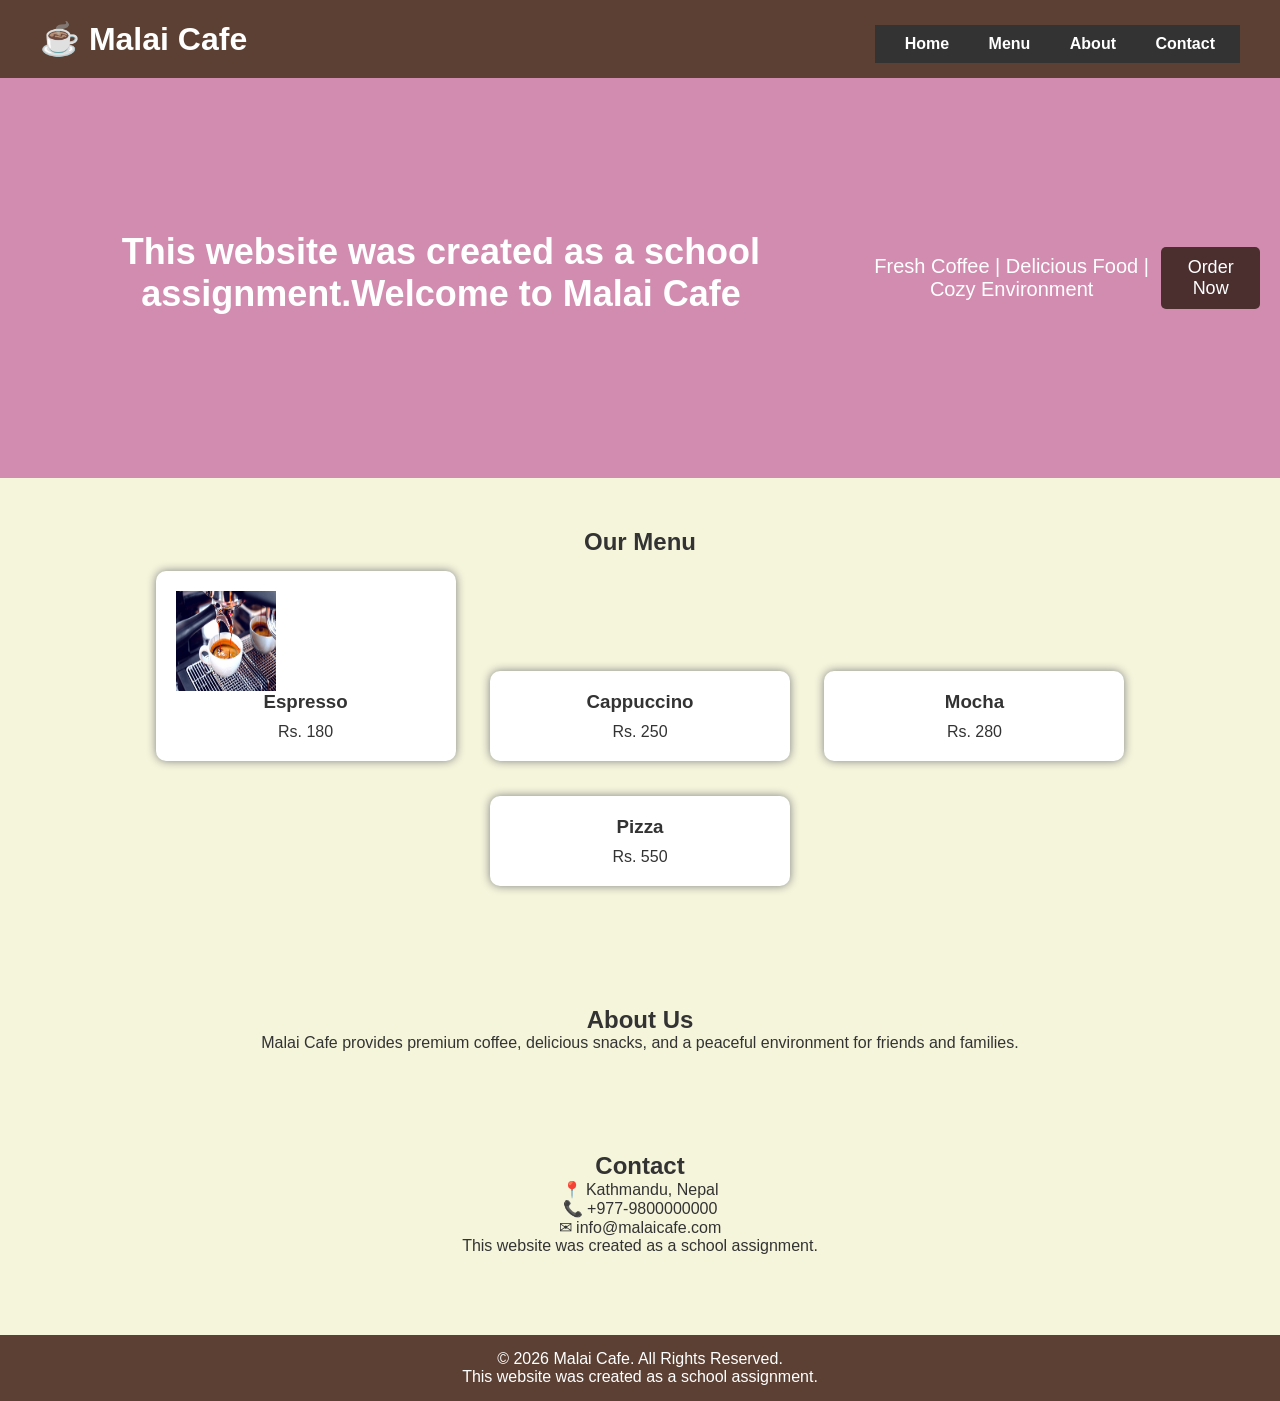
<file: index.html>
<!DOCTYPE html>
<html lang="en">
<head>
    <meta charset="UTF-8">
    <meta name="viewport" content="width=device-width, initial-scale=1.0">
    <title>Malai Cafe</title>
    <link rel="stylesheet" href="style.css">
</head>
<body>

<header>
    <h1>☕ Malai Cafe</h1>
    <nav>
        <a href="#home">Home</a>
        <a href="#menu">Menu</a>
        <a href="#about">About</a>
        <a href="#contact">Contact</a>
    </nav>
</header>

<section id="home" class="hero">
    <h2>This website was created as a school assignment.Welcome to Malai Cafe</h2>
    <p>Fresh Coffee | Delicious Food | Cozy Environment</p>
    <button onclick="showMessage()">Order Now</button>
</section>

<section id="menu">
    <h2>Our Menu</h2>

    <div class="card">
        <img class="card-img" src="img/espresso.jpg" alt="">
        <h3>Espresso</h3>
        <p>Rs. 180</p>
    </div>

    <div class="card">
        <h3>Cappuccino</h3>
        <p>Rs. 250</p>
    </div>

    <div class="card">
        <h3>Mocha</h3>
        <p>Rs. 280</p>
    </div>

    <div class="card">
        <h3>Pizza</h3>
        <p>Rs. 550</p>
    </div>

</section>

<section id="about">
    <h2>About Us</h2>
    <p>
        Malai Cafe provides premium coffee, delicious snacks,
        and a peaceful environment for friends and families.
    </p>
</section>

<section id="contact">
    <h2>Contact</h2>
    <p>📍 Kathmandu, Nepal</p>
    <p>📞 +977-9800000000</p>
    <p>✉ info@malaicafe.com</p>
    <p>This website was created as a school assignment.</p>
</section>

<footer>
    <p>© 2026 Malai Cafe. All Rights Reserved.</p>
    <p>This website was created as a school assignment.</p>
</footer>

<script src="script.js"></script>


</body>
</html>
</file>
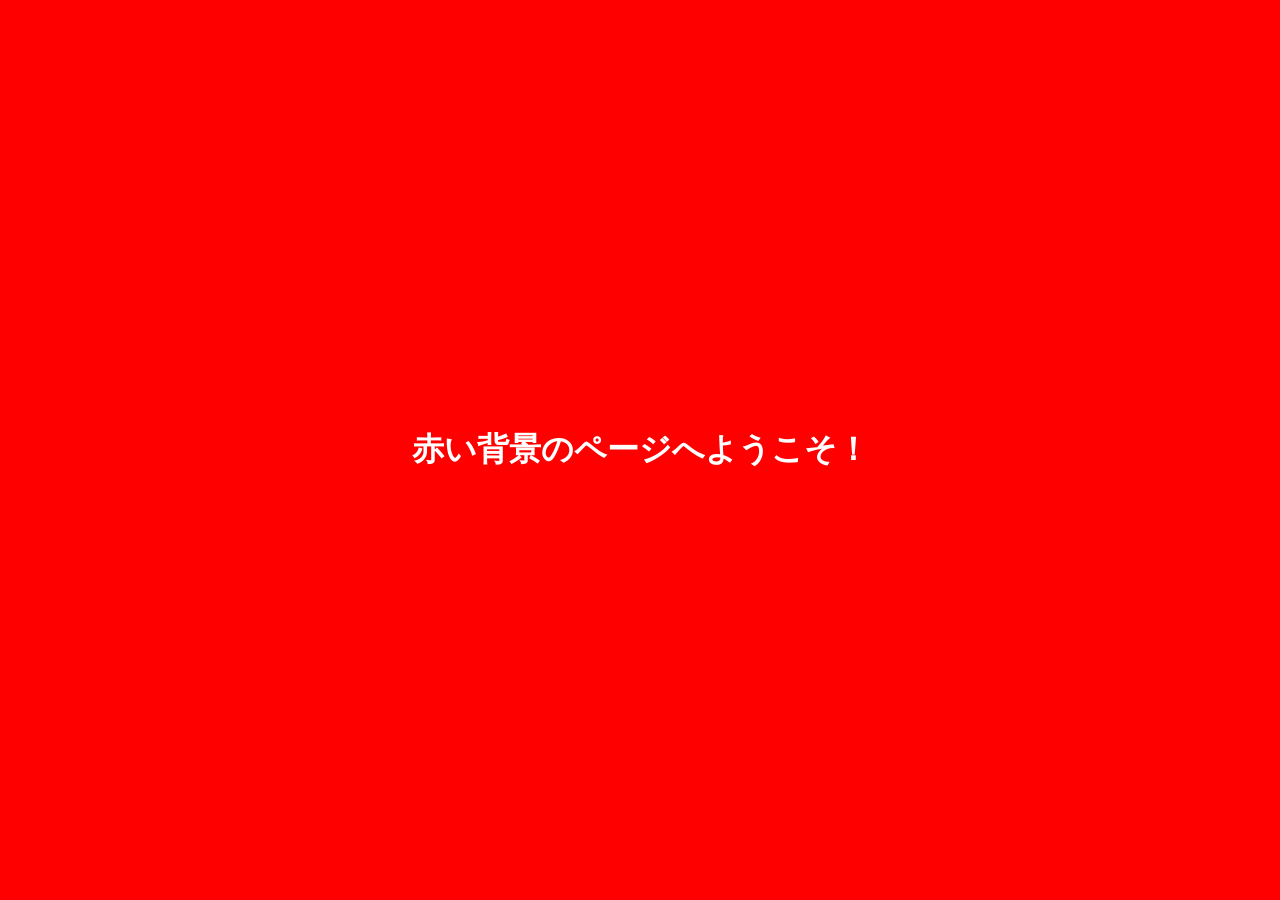
<file: 26522.html>
<!DOCTYPE html>
<html lang="ja">
<head>
    <meta charset="UTF-8">
    <meta name="viewport" content="width=device-width, initial-scale=1.0">
    <title>赤い背景のページ</title>
    <style>
        body {
            /* 背景色を赤（Red）に指定 */
            background-color: #ff0000; 
            /* 文字の読みやすさのため、テキストを白に指定 */
            color: #ffffff;            
            font-family: sans-serif;
            display: flex;
            justify-content: center;
            align-items: center;
            height: 100vh;
            margin: 0;
        }
    </style>
</head>
<body>
    <h1>赤い背景のページへようこそ！</h1>
</body>
</html>
</file>
<file: style.css>
*{
    margin:0;
    padding:0;
    box-sizing:border-box;
    font-family:Arial, sans-serif;
}

body{
    background:#f8f4ef;
}

header{
    background:#5a3825;
    color:white;
    display:flex;
    justify-content:space-between;
    align-items:center;
    padding:20px 60px;
}

nav a{
    color:white;
    text-decoration:none;
    margin-left:20px;
    font-weight:bold;
}

nav a:hover{
    color:#ffd700;
}

.hero{
    text-align:center;
    padding:80px 20px;
    background:#d9b382;
    color:white;
}

.hero h2{
    font-size:40px;
}

.hero p{
    margin:20px 0;
    font-size:20px;
}

button{
    background:#5a3825;
    color:white;
    border:none;
    padding:12px 25px;
    border-radius:5px;
    cursor:pointer;
    font-size:18px;
}

button:hover{
    background:#7a5238;
}

#menu{
    padding:50px;
    text-align:center;
}

.card{
    display:inline-block;
    justify-content: center;
    align-items: center;
    width:300px;
    background:white;
    margin:15px;
    padding:20px;
    border-radius:10px;
    box-shadow:0 0 10px rgba(0,0,0,0.2);
}

.card h3{
    margin-bottom:10px;
}
.card-img{
    display: flex;
    justify-content: center;
    align-items: center;
    width: 100px;
    height: 100px;
}

#about,
#contact{
    padding:50px;
    text-align:center;
}

footer{
    background:#5a3825;
    color:white;
    text-align:center;
    padding:15px;
}/* General Styles */
* {
    margin: 0;
    padding: 0;
    box-sizing: border-box;
}

body {
    font-family: Arial, sans-serif;
    background: #f8f5f2;
    color: #333;
}

/* Header */
header {
    background: #6f4e37;
    color: white;
    text-align: center;
    padding: 20px;
}

nav {
    margin-top: 10px;
}

nav a {
    color: white;
    text-decoration: none;
    margin: 0 15px;
    font-weight: bold;
}

nav a:hover {
    color: #ffd700;
}

/* Hero Section */
.hero {
    background: url("coffee.jpg") center/cover no-repeat;
    height: 400px;
    display: flex;
    justify-content: center;
    align-items: center;
    color: white;
    text-align: center;
}

.hero h1 {
    font-size: 3rem;
    background: rgba(0,0,0,0.5);
    padding: 15px 30px;
    border-radius: 10px;
}

/* Menu Section */
.menu {
    padding: 40px;
    text-align: center;
}

.menu h2 {
    margin-bottom: 20px;
    color: #6f4e37;
}

.menu-items {
    display: flex;
    justify-content: center;
    gap: 20px;
    flex-wrap: wrap;
}

.item {
    background: white;
    padding: 20px;
    width: 220px;
    border-radius: 10px;
    box-shadow: 0 4px 10px rgba(0,0,0,0.1);
}


.item h3 {
    margin-bottom: 10px;
}

.item p {
    color: +#777777;
}

/* Footer */
footer {
    background: #6f4e37;
    color: pink;
    text-align: center;
    padding: 15px;
    margin-top: 30px;
}* {
    margin: 0;
    padding: 0;
    box-sizing: border-box;
}

body {
    font-family: Arial, sans-serif;
    background-color: #f4f4f4;
}

header {
    background-color: #ff6b35;
    color: white;
    text-align: center;
    padding: 20px;
}

nav {
    background-color: #333;
    padding: 10px;
    text-align: center;
}

nav a {
    color: white;
    text-decoration: none;
    margin: 15px;
}

nav a:hover {
    color: yellow;
}

.container {
    width: 90%;
    margin: 20px auto;
}

.card {
    background: white;
    border-radius: 10px;
    padding: 20px;
    margin-bottom: 20px;
    box-shadow: 0 0 10px gray;
}

button {
    background-color: #ff6b35;
    color: white;
    border: none;
    padding: 10px 20px;
    border-radius: 5px;
    cursor: pointer;
}

button:hover {
    background-color: #e85a2a;
}

footer {
    background-color: #333;
    color: white;
    text-align: center;
    padding: 15px;
    margin-top: 20px;
}body{
    margin:0;
    font-family:Arial, sans-serif;
    background:#f4f1ea;
}

header{
    background:#4b2e2e;
    color:white;
    display:flex;
    justify-content:space-between;
    align-items:center;
    padding:15px 40px;
}

nav a{
    color:white;
    text-decoration:none;
    margin-left:20px;
}

.hero{
    text-align:center;
    padding:80px 20px;
    background:#d8c3a5;
}

.hero button{
    background:#4b2e2e;
    color:white;
    border:none;
    padding:10px 20px;
    cursor:pointer;
}

.menu{
    width:60%;
    margin:40px auto;
    background:white;
    padding:20px;
    border-radius:10px;
    box-shadow:0 0 10px rgba(0,0,0,.2);
}

.menu h2{
    text-align:center;
}

.item{
    display:flex;
    justify-content:space-between;
    padding:12px 0;
    border-bottom:1px solid #ddd;
}

footer{
    background:#4b2e2e;
    color:white;
    text-align:center;
    padding:15px;
}*{
    margin:0;
    padding:0;
    box-sizing:border-box;
    font-family:Arial,sans-serif;
}

body{
    background:#f5f5dc;
}

header{
    background:#5c4033;
    color:white;
    display:flex;
    justify-content:space-between;
    align-items:center;
    padding:15px 40px;
}

nav a{
    color:white;
    text-decoration:none;
    margin-left:20px;
}

nav a:hover{
    color:gold;
}

.hero{
    text-align:center;
    padding:80px 20px;
    background:#d28caf;
}

.hero h2{
    font-size:36px;
    margin-bottom:10px;
}

.hero p{
    margin-bottom:20px;
}

button{
    background:#5c4033;
    color:white;
    padding:10px 20px;
    border:none;
    cursor:pointer;
    border-radius:5px;
}

button:hover{
    background:#8b5a2b;
}

.menu{
    width:60%;
    margin:40px auto;
    background:pink;
    padding:20px;
    border-radius:10px;
    box-shadow:0 0 10px rgba(0,0,0,0.2);
}

.menu h2{
    text-align:center;
    margin-bottom:20px;
}

.item{
    display:flex;
    justify-content:space-between;
    padding:12px 0;
    border-bottom:1px solid #ddd;
}

footer{
    background:#5c4033;
    color:white;
    text-align:center;
    padding:15px;
    margin-top:30px;
}
</file>
